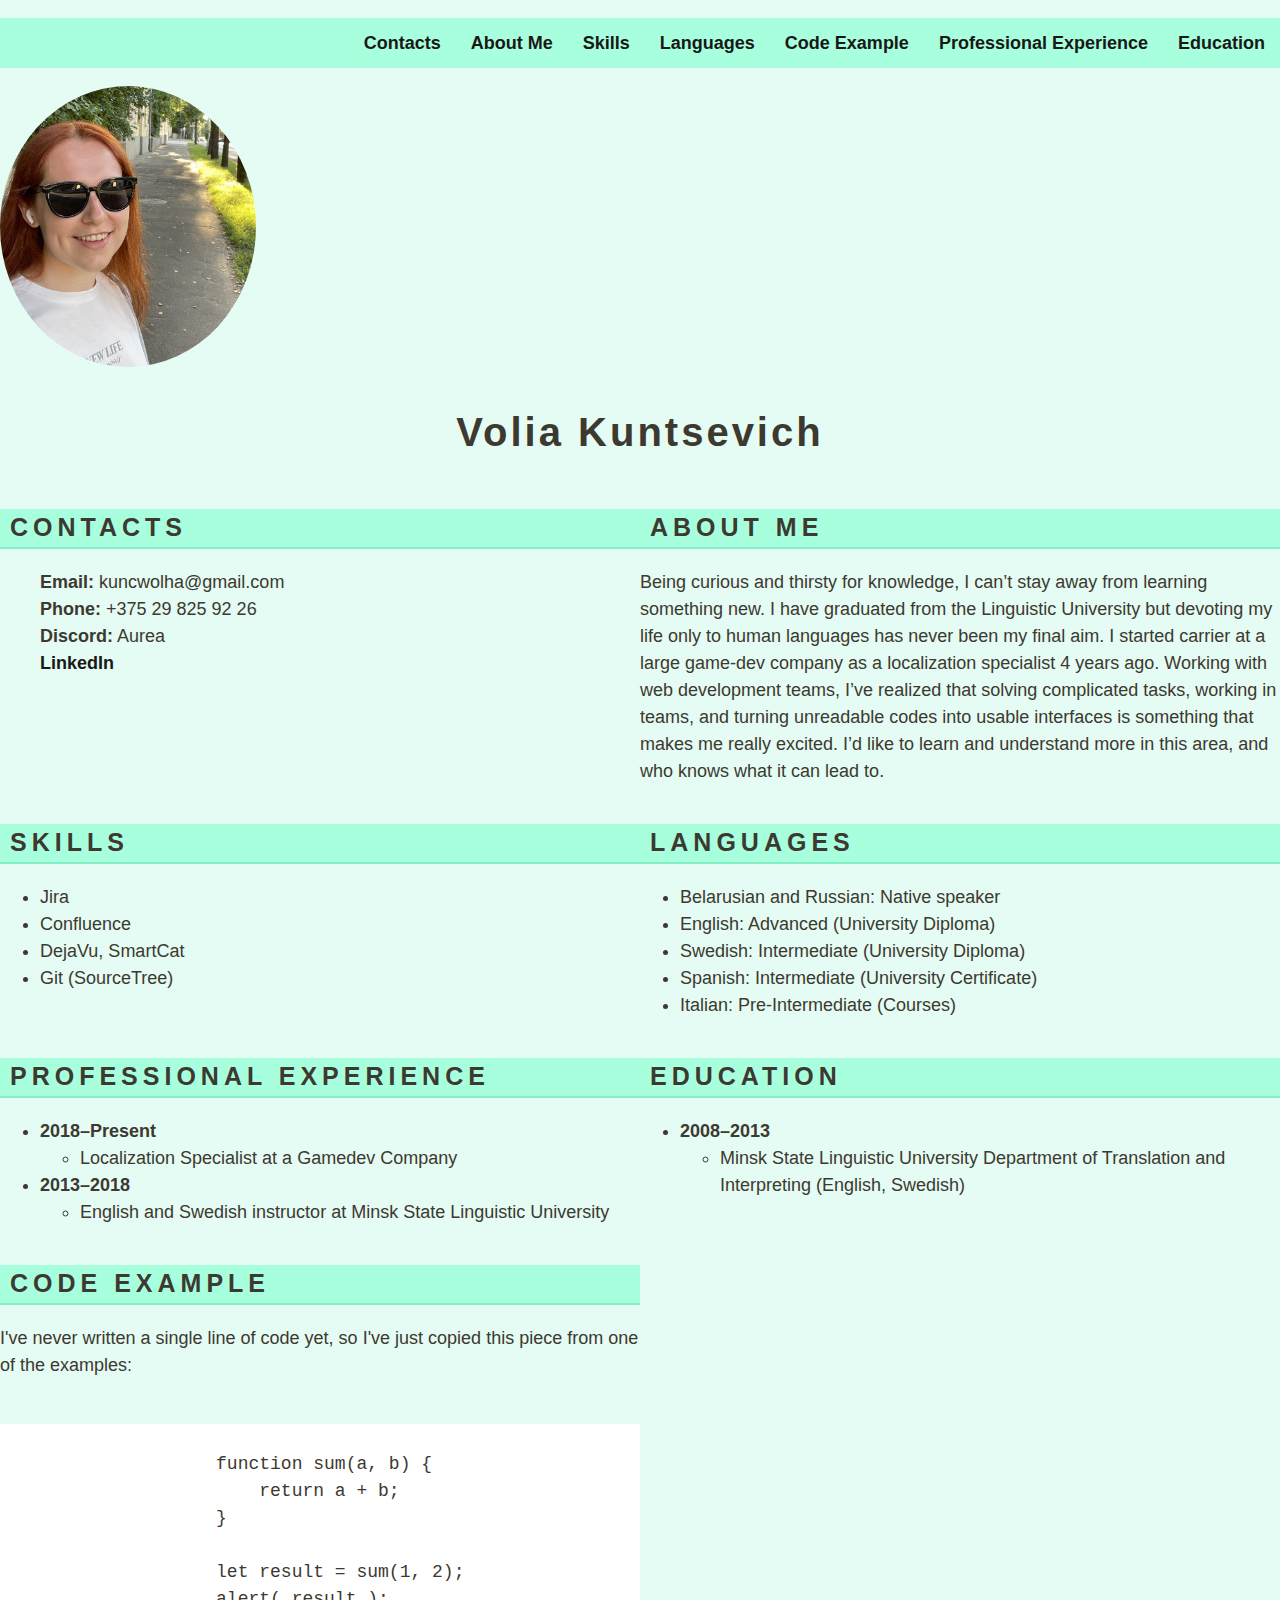
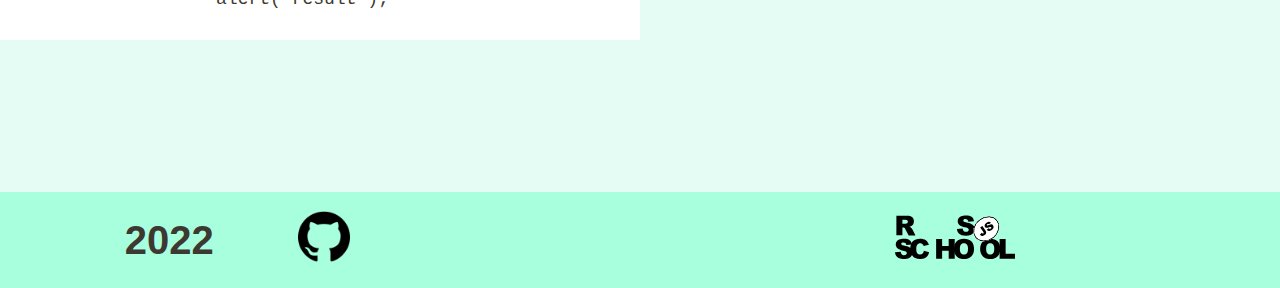
<file: index.html>
<!DOCTYPE html>
<html lang="en">
<head>
    <meta charset="UTF-8">
    <link rel="stylesheet" href="style.css">
    <title>Volia Kuntsevich CV</title>
    <link rel="icon" href="assets/img/favicon.ico">
    <link rel="preconnect" href="https://fonts.googleapis.com">
    <link rel="preconnect" href="https://fonts.gstatic.com" crossorigin><link href="https://fonts.googleapis.com/css2?family=Roboto+Flex:opsz,wght@8..144,300;8..144,400&display=swap" rel="stylesheet">
</head>

<body>
    <header class="header">

        <nav class="nav">
            <ul class="nav-list">
                <li class="nav-item"><a href="#contacts" class="nav-link">Contacts</a></li>
                <li class="nav-item"><a href="#about" class="nav-link">About Me</a></li>
                <li class="nav-item"><a href="#skills" class="nav-link">Skills</a></li>
                <li class="nav-item"><a href="#languages" class="nav-link">Languages</a></li>
                <li class="nav-item"><a href="#code" class="nav-link">Code Example</a></li>
                <li class="nav-item"><a href="#experience" class="nav-link">Professional Experience</a></li>
                <li class="nav-item"><a href="#education" class="nav-link">Education</a></li>
            </ul>
        </nav>

        <div class="container">
        <img src="assets/img/photo_cv.jpeg" alt="Candidate's Photo" class="cv-photo">
        <div class="cv-name">
            <h1 class="main-title">Volia Kuntsevich</h1>
        </div>
        </div>
    </header>
        
    <main class="main">
        <div class="container main-container">

            <section class="section" id="contacts">
            <h2 class="section-title">Contacts</h2>
                <div>
                    <ul class="contacts-list">
                        <li><b>Email:</b> kuncwolha@gmail.com</li>
                        <li><b>Phone:</b> +375 29 825 92 26</li>
                        <li><b>Discord:</b> Aurea</li>
                        <li><a href="https://www.linkedin.com/in/olga-kuntsevich-709a16a2/" class="link"><b>LinkedIn</b></a></li>
                    </ul>
                </div>
            </section>

            <section class="section" id="about">
            <h2 class="section-title">About me</h2>
            <p>Being curious and thirsty for knowledge, I can’t stay away from learning something new. I have graduated from the Linguistic University 
               but devoting my life only to human languages has never been my final aim. I started carrier at a large game-dev company as a localization 
               specialist 4 years ago. Working with web development teams, I’ve realized that solving complicated tasks, working in teams, and turning 
               unreadable codes into usable interfaces is something that makes me really excited. I’d like to learn and understand more in this area, 
               and who knows what it can lead to.</p>
            </section>

            <section class="section" id="skills">
            <h2 class="section-title">Skills</h2>
            <div>
                <ul>
                    <li>Jira</li>
                    <li>Confluence</li>
                    <li>DejaVu, SmartCat</li>
                    <li>Git (SourceTree)</li>
                </ul>
            </div>
            </section>

            <section class="section" id="languages">
                <h2 class="section-title">Languages</h2>
            <div>
                <ul>
                    <li>Belarusian and Russian: Native speaker</li>
                    <li>English: Advanced (University Diploma)</li>
                    <li>Swedish: Intermediate (University Diploma)</li>
                    <li>Spanish: Intermediate (University Certificate)</li>
                    <li>Italian: Pre-Intermediate (Courses)</li>
                </ul>
            </div>
            </section>

            <section class="section" id="experience">
                <h2 class="section-title">Professional Experience</h2>
            <div>
                <ul>
                    <li><b>2018–Present</b>
                        <ul>
                            <li>Localization Specialist at a Gamedev Company</li>
                        </ul></li>
                    <li><b>2013–2018</b>
                        <ul>
                            <li>English and Swedish instructor at Minsk State Linguistic University</li>
                        </ul></li>
                </ul>
            </div>
            </section>

            <section class="section" id="education">
                <h2 class="section-title">Education</h2>
            <div>
                <ul>
                    <li><b>2008–2013</b>
                        <ul>
                            <li>Minsk State Linguistic University Department of Translation and Interpreting (English, Swedish)</li>
                        </ul></li>
                </ul>
            </div>
            </section>

            <section class="section" id="code">
                <h2 class="section-title">Code Example</h2>
                <p>I've never written a single line of code yet, so I've just copied this piece from one of the examples:</p>
            <div>
                <pre>
                    <code class="code">
                    function sum(a, b) {
                        return a + b;
                    }
          
                    let result = sum(1, 2);
                    alert( result );          
                </code>
                </pre>
            </div>
            </section>
        </div>
    </main>

    <footer class="footer">
        <div class="container">
            <nav class="footer-navigation">
                <ul class="footer-list">
                    <li class="create-date">2022</li>
                    <li><a href="https://github.com/Refurinn-A"><img src="assets/img/github.png" alt="Me on github" class="github-image"></a></li>
                    <li><a href="https://rs.school/js/"><img src="assets/img/rs_school_js.svg" alt="School Logo" class="logo-image"></a></li>
                </ul>
            </nav>
        </div>
    </footer>
</body>
</html>
</file>
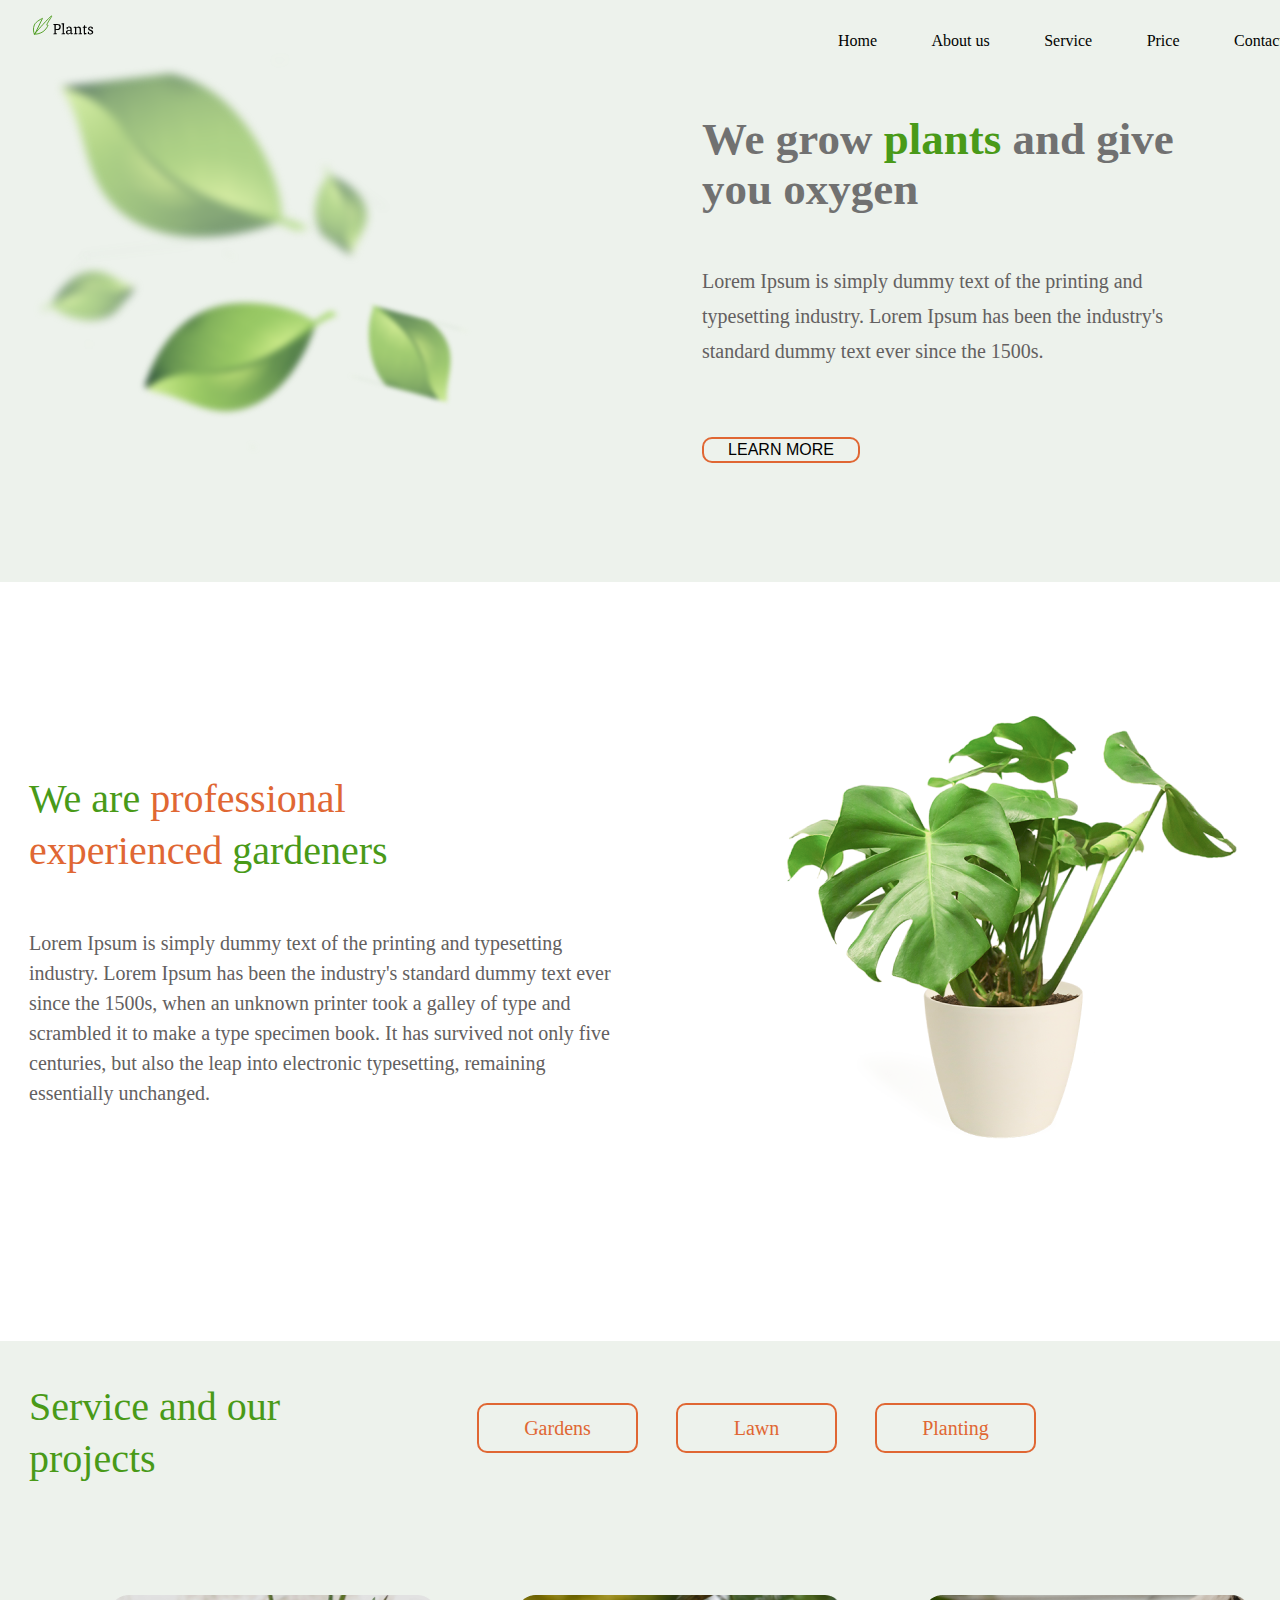
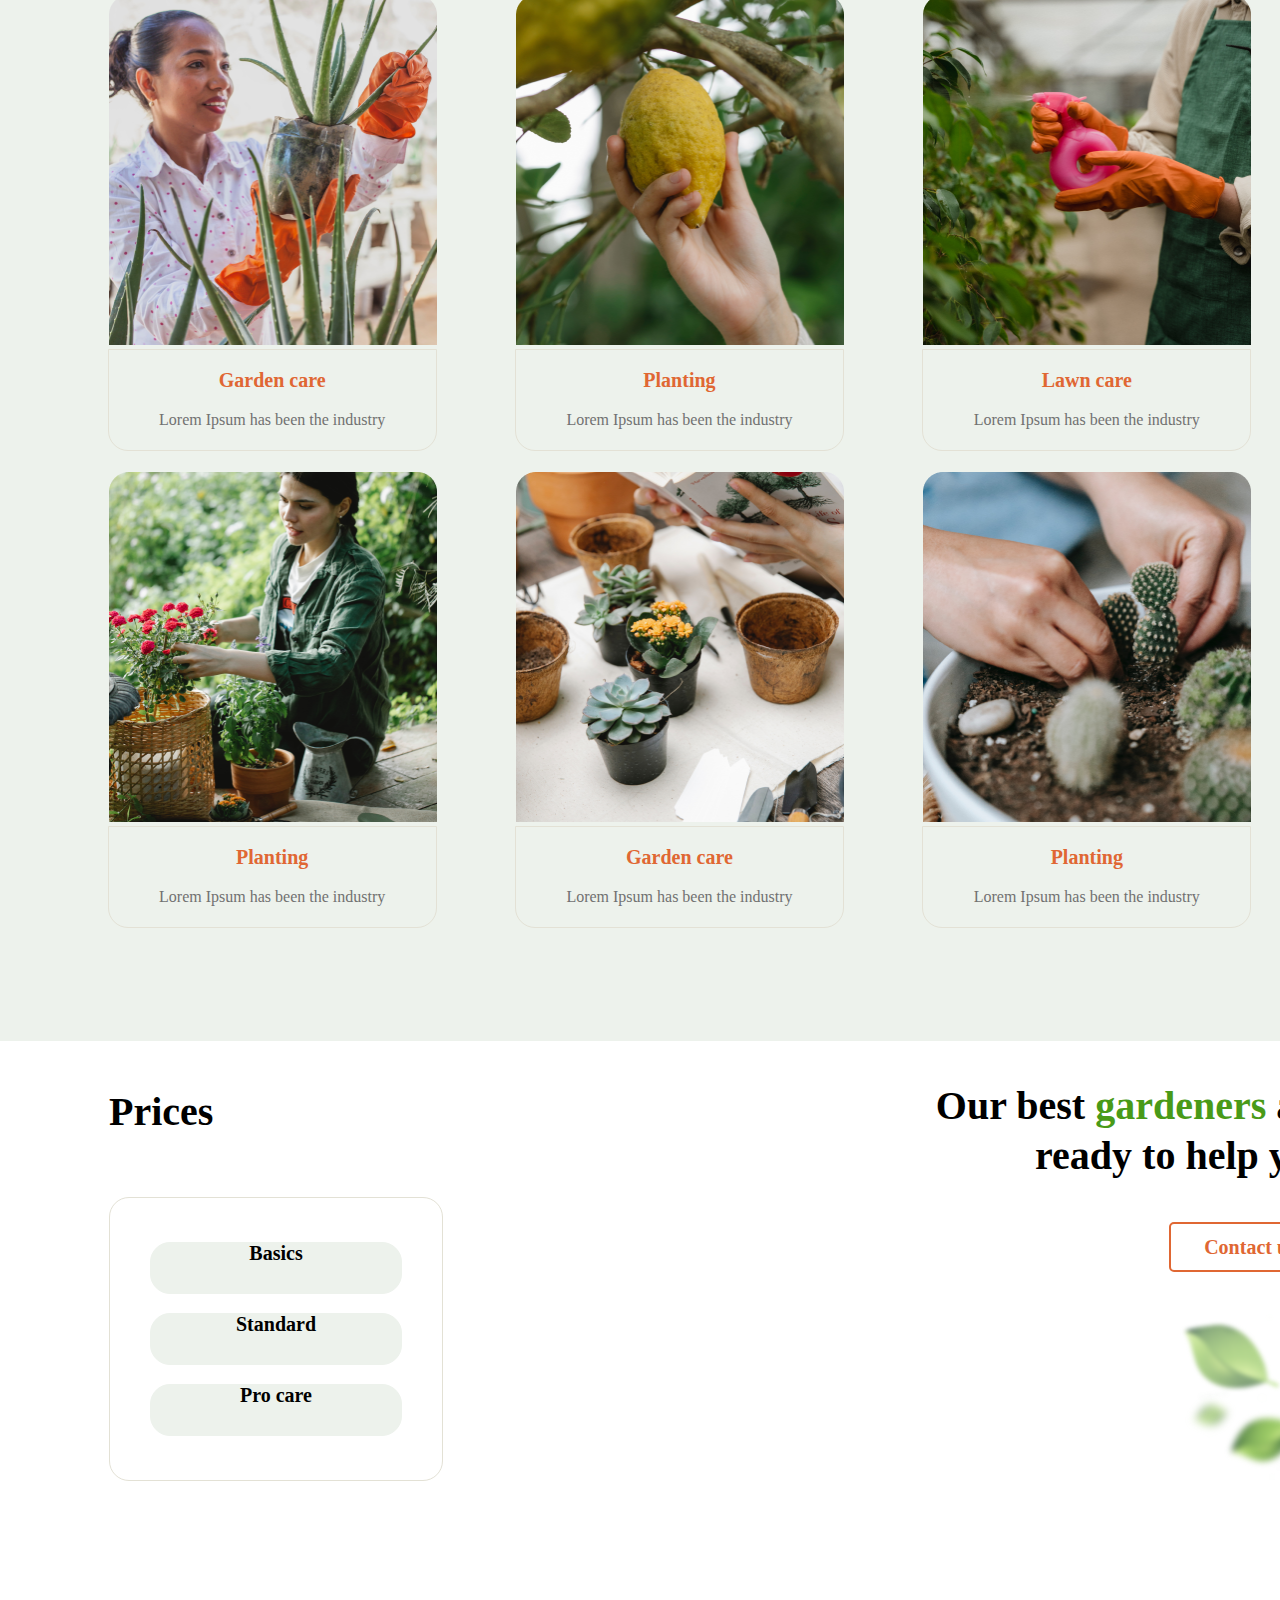
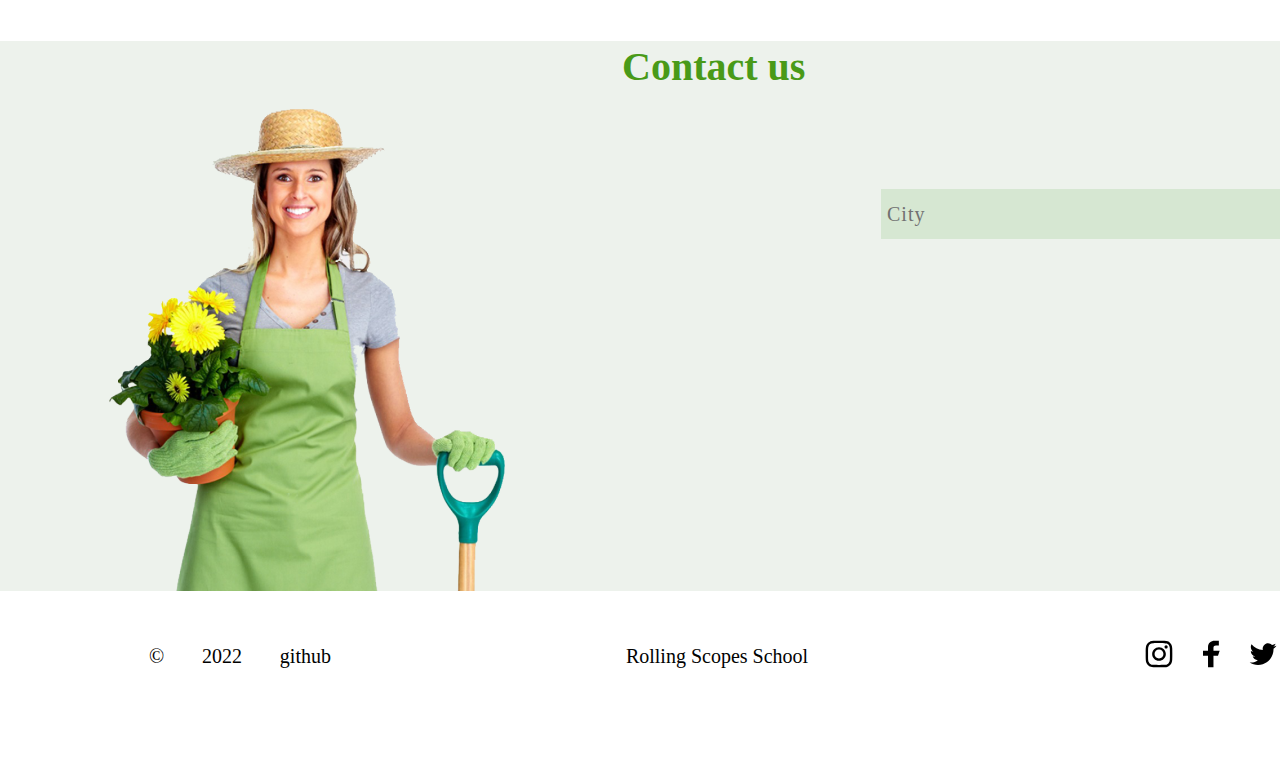
<file: plants/index.html>
<!DOCTYPE html>
<html lang="en">
<head>
    <meta charset="UTF-8">
    <link rel="stylesheet" href="style.css">
    <title>Plants</title>
    <link rel="icon" href="assets/img/favicon.ico">
    <link rel="preconnect" href="https://fonts.googleapis.com">
    <link rel="preconnect" href="https://fonts.gstatic.com" crossorigin><link href="https://fonts.googleapis.com/css2?family=Roboto+Flex:opsz,wght@8..144,300;8..144,400&display=swap" rel="stylesheet">
</head>

<body>
    <header class="header">
        <div class="navbar">
            <img src="assets/img/logo.svg" alt="Logo" class="logo">

            <nav class="nav">
                <ul class="nav-list">
                    <li class="nav-item"><a href="#welcome" class="nav-link">Home</a></li>
                    <li class="nav-item"><a href="#about" class="nav-link">About us</a></li>
                    <li class="nav-item"><a href="#service" class="nav-link">Service</a></li>
                    <li class="nav-item"><a href="#prices" class="nav-link">Price</a></li>
                    <li class="nav-item"><a href="#contacts" class="nav-link">Contacts</a></li>
                </ul>
            </nav>
        </div>
    </header>

    <main>

        <section class="welcome" id="welcome">
            <div class="welcome_div">
                <img src="assets/img/leafs.svg" alt="Five Leaves" class="welcome_image">
                <div class="welcome_text">
                    <h1 class="welcome_header">
                        We grow <span class="green_word">plants</span> and give you oxygen
                    </h1>
                    <p class="welcome_paragraph">
                        Lorem Ipsum is simply dummy text of the printing and typesetting industry. 
                        Lorem Ipsum has been the industry's standard dummy text ever since the 1500s.
                    </p>
                    <button class="welcome_button">Learn More</button>
                </div>
            </div>
        </section>

        <section class="about" id="about">
            <div class="about_section">
                <div class="about_text">
                    <h2 class="about_header">
                        We are <span class="orange_word">professional experienced</span> gardeners
                    </h2>
                    <p class="about_paragraph">
                        Lorem Ipsum is simply dummy text of the printing and typesetting 
                        industry. Lorem Ipsum has been the industry's standard dummy text ever since the 1500s, 
                        when an unknown printer took a galley of type and scrambled it to make a type specimen book. 
                        It has survived not only five centuries, but also the leap into electronic typesetting, 
                        remaining essentially unchanged.
                    </p>
                </div>
                <img src="assets/img/houseplant_1.png" alt="House Plant" class="about_image">
            </div>
        </section>

        <section class="service" id="service">
            <div class="service_div">
                <div class="service_header">
                    <p class="service_header_text">Service and our projects</p>
                    <ul class="service_list">
                        <li><button class="service_header_button">Gardens</button></li>
                        <li><button class="service_header_button">Lawn</button></li>
                        <li><button class="service_header_button">Planting</button></li>
                    </ul>
                </div>
                <div>
                    <ul class="service_tile">
                        <li class="tile_item">
                            <figure>
                                <img src="assets/img/tile_pic_1.png" alt="Garden Care" class="tile_image">
                                <figcaption class="tile_caption">
                                    <h3 class="tile_headers">Garden care</h3>
                                    <p class="tile_texts">Lorem Ipsum has been the industry</p>
                                </figcaption>
                            </figure>
                        </li>
                        <li class="tile_item">
                            <figure>
                                <img src="assets/img/tile_pic_2.png" alt="Planting" class="tile_image">
                                <figcaption class="tile_caption">
                                    <h3 class="tile_headers">Planting</h3>
                                    <p class="tile_texts">Lorem Ipsum has been the industry</p>
                                </figcaption>
                            </figure>
                        </li>
                        <li class="tile_item">
                            <figure>
                                <img src="assets/img/tile_pic_3.png" alt="Lawn care" class="tile_image">
                                <figcaption class="tile_caption">
                                    <h3 class="tile_headers">Lawn care</h3>
                                    <p class="tile_texts">Lorem Ipsum has been the industry</p>
                                </figcaption>
                            </figure>
                        </li>
                        <li class="tile_item">
                            <figure>
                                <img src="assets/img/tile_pic_4.png" alt="Planting" class="tile_image">
                                <figcaption class="tile_caption">
                                    <h3 class="tile_headers">Planting</h3>
                                    <p class="tile_texts">Lorem Ipsum has been the industry</p>
                                </figcaption>
                            </figure>
                        </li>
                        <li class="tile_item">
                            <figure>
                                <img src="assets/img/tile_pic_5.png" alt="Garden Care" class="tile_image">
                                <figcaption class="tile_caption">
                                    <h3 class="tile_headers">Garden care</h3>
                                    <p class="tile_texts">Lorem Ipsum has been the industry</p>
                                </figcaption>
                            </figure>
                        </li>
                        <li class="tile_item">
                            <figure>
                                <img src="assets/img/tile_pic_6.png" alt="Planting" class="tile_image">
                                <figcaption class="tile_caption">
                                    <h3 class="tile_headers">Planting</h3>
                                    <p class="tile_texts">Lorem Ipsum has been the industry</p>
                                </figcaption>
                            </figure>
                        </li>
                    </ul>
                </div>
            </div>
        </section>

        <section class="prices" id="prices">
            <div class="price_div">
                <div class="price_menu">
                    <h2 class="price_header">Prices</h2>
                    <div class="price_added_div">
                        <ul class="price_menu_list">
                            <li class="price_menu_list_item">Basics</li>
                            <li class="price_menu_list_item">Standard</li>
                            <li class="price_menu_list_item">Pro care</li>
                        </ul>
                    </div>
                </div>
                <div class="price_contact_us">
                    <div class="ready_to_help">
                        <h2 class="price_header_garden">
                            Our best <span class="green_word">gardeners</span> are ready to help you
                        </h2>
                        <button class="price_button">Contact us</button>
                    </div>
                    <img src="assets/img/leafs2.svg" alt="Four Leaves" class="price_image">
                </div>
            </div>
        </section>

        <section class="contacts" id="contacts">
            <img src="assets/img/contact_woman.png" alt="Gardener" class="contact_image">
            <h2 class="contact_header">Contact us</h2>
            <div class="contact_option_list">
                <button class="contact_option">City</button>
            </div>
        </section>

    </main>

    <footer class="footer">
        <div>
            <ul class="footer-list">
                <li class="footer-item">
                    <ul class="footer-item1">
                        <li>©</li>
                        <li>2022</li>
                        <li><a href="https://github.com/Refurinn-A" class="nav-link">github</a></li>
                    </ul>
                </li>
                <li><a href="https://github.com/rolling-scopes-school/tasks/blob/master/tasks/plants/plants.md" class="nav-link">Rolling Scopes School</a></li>
                <li>
                    <ul class="footer-item2">
                        <li><a href="https://www.instagram.com/"><img src="assets/img/instagram.svg" alt="Instagram" class="footer-image"></a></li>
                        <li><a href="https://www.facebook.com/"><img src="assets/img/facebook.svg" alt="Facebook" class="footer-image"></a></li>
                        <li><a href="https://twitter.com/"><img src="assets/img/twitter.svg" alt="Twitter" class="footer-image"></a></li>
                        <li><a href="https://www.pinterest.com/"><img src="assets/img/pinterest.svg" alt="Pinterest" class="footer-image"></a></li>
                    </ul>
                </li>
            </ul>
        </div>
    </footer>
</body>
</html>
</file>
<file: style.css>
html {
    scroll-behavior: smooth;
}

body {
    font-family: 'Roboto', sans-serif;
    font-size: 18px;
    font-weight: 400;
    line-height: 1.5;
    color: #3D3930;
    background-color: #E4FCF3;
    min-height: 100vh;
    margin: 0;
    padding: 0;
    display: flex;
    flex-direction: column;
    justify-content: space-between;
}

* {
    box-sizing: border-box;
}

.nav {
    background-color: #A7FFDE;
}

.nav-list {
    display: flex;
    justify-content: flex-end;
    align-items: center;
    flex-wrap: wrap;
    list-style: none;
}

.nav-link {
    padding: 0 15px;
    line-height: 50px;
    text-decoration: none;
    color: #181816;
    font-weight: 600;
}

.cv-photo {
    width: 20%;
    height: 20%;
    border-radius: 70%;
}

.main-title {
    text-align: center;
}

.container {
    max-width: 1440px;
    margin: 0 auto;
}

.contacts-list {
    list-style: none;
}

.link {
    text-decoration: none;
    color: #181816;
}

.main-container {
    display: flex;
    flex-wrap: wrap;
}

.section {
    width: 50%;
    border: 1px #F9DA71;
}

@media (max-width: 768px) {
    .section {
        width: 100%;
    }
}

.main-title {
    font-size: 40px;
    font-weight: 800;
    letter-spacing: 3px;
}

.section-title {
    font-size: 25px;
    font-weight: 600;
    text-transform: uppercase;
    letter-spacing: 5px;
    padding-left: 10px;
    background-color: #A7FFDE;
    border-bottom: 2px solid #86EEC7;
}

.code {
    display: block;
    justify-content: center;
    background-color: #ffffff;
}

.logo-image {
    width: 40%;
    height: 40%;
}

.github-image {
    width: 10%;
    height: 10%;
}

.create-date {
    font-size: 40px;
    font-weight: 600;
}

.footer {
    margin-top: 80px;
    background-color: #A7FFDE;
}

.footer-list {
    display: flex;
    justify-content: space-evenly;
    align-items: center;
    list-style: none;
}
</file>
<file: plants/style.css>
@media (min-width: 1440px) {
    :root {
        width: 1440px;
        margin: 0 auto;
    }
}

html {
    scroll-behavior: smooth;
}

body {
    margin: 0
}

.header {
    flex: 0 0 auto;
    background-color: #EDF2EC;
    font-family: 'Inika';
    font-style: normal;
    font-weight: 400;
    font-size: 16px;
}

.navbar {
    width: 1220px;
    height: 50px;
    margin: auto;
    display: flex;
    justify-content: space-between;
    align-items: center;
}

.logo {
    width: 79px;
    height: 21px;
}

.nav {
    width: 452px;
    height: 50px;
}

.nav-list {
    width: 452px;
    height: 50px;
    display: flex;
    flex-direction: row;
    justify-content: space-between;
    align-items: center;
    list-style: none;
}

.nav-item {
    color: #010201;
}

.nav-item:hover {
    color: #E06733;
    transition-duration: 0.5s;
}

.nav-link {
    text-decoration: none;
    color: #010201;
}

.welcome {
    height: 532px;
    margin: 0 0 auto;
    background-color: #EDF2EC;
    font-family: 'Inter';
    font-style: normal;
}

.welcome_div {
    width: 1222px;
    height: 407px;
    margin: 0 auto;
    display: flex;
    flex-direction: row;
    justify-content: space-between;
    align-items: center;
}

.welcome_image {
    width: 449px;
    height: 407px;
}

.welcome_text {
    width: 549px;
    height: 340px;
    display: flex;
    flex-direction: column;
    justify-content: space-between;
    align-items: stretch;
}

.welcome_header {
    width: 549px;
    height: 101px;
    font-weight: 700;
    font-size: 45px;
    line-height: 50px;
    color: #717171;
}

.green_word {
    color: #499A18;
}

.welcome_paragraph {
    width: 525px;
    height: 105px;
    font-weight: 400;
    font-size: 20px;
    line-height: 35px;
    color: #636060;
}

.welcome_button {
    width: 158px;
    height: 44px;
    margin-top: 48px;
    line-height: 20px;
    text-transform: uppercase;
    border: 2px solid #E06733;
    border-radius: 10px;
    background: #EDF2EC;
    font-weight: 400;
    font-size: 16px;
    color: #000000;
    text-align: center;
}

.about {
    position: relative;
    height: 666px;
    margin: 0 0 auto;      
    background-color: #FFFFFF;
    font-style: normal;
}

.about_section {
    margin: 93px auto;
    width: 1222px;
    height: 479px;
    display: flex;
    flex-direction: row;
    justify-content: space-between;
    align-items: center;
}

.about_image {
    width: 464px;
    height: 479px;
}

.about_text {
    width: 605px;
    height: 350px;
    display: flex;
    flex-direction: column;
    justify-content: space-between;
    /*align-items: stretch;*/
}

.about_header {
    width: 463px;
    height: 102px;
    font-family: 'Inika';
    font-weight: 400;
    font-size: 40px;
    line-height: 52px;
    color: #499A18;
}

.orange_word {
    color: #E06733;
}

.about_paragraph {
    weight: 605px;
    height: 208px;
    font-weight: 400;
    font-size: 20px;
    line-height: 30px;
    font-family: 'Inter';
    color: #636060;
}

.service {
    height: 1300px;
    margin: 0 auto;
    display: flex;
    flex-direction: column;
    justify-content: space-between;
    align-items: center;
    background-color: #EDF2EC;
    font-style: normal;
}

.service_header {
    width: 1007px;
    height: 94px;
    margin: 40px 324px 90px 109px;
    display: flex;
    flex-direction: row;
    justify-content: space-between;
    align-items: center;
}

.service_header_text {
    width: 306px;
    height: 94px;
    font-family: 'Inika';
    font-weight: 400;
    font-size: 40px;
    line-height: 52px;
    color: #499A18;
}

.service_list {
    width: 559px;
    height: 50px;
    display: flex;
    flex-direction: row;
    justify-content: space-between;
    align-items: center;
    list-style: none;
}

.service_header_button {
    width: 161px;
    height: 50px;
    text-align: center;
    font-family: 'Inika';
    font-weight: 400;
    font-size: 20px;
    line-height: 26px;
    color: #E06733;
    background-color: #EDF2EC;
    border: 2px solid #E06733;
    border-radius: 10px;
}

.service_tile {
    width: 1222px;
    height: 955px;
    margin: 0 auto;
    list-style: none;
    display: flex;
    flex-direction: row;
    justify-content: space-between;
    flex-wrap: wrap;
    align-items: center;
    padding: 0;
}

.tile_item {
    width: 330px;
    height: 450px;
    margin: auto;
   
}

.tile_image {
    width: 329px;
    height: 350px;
    /*display: block;*/
}

.tile_caption {
    text-align: center;
    width: 327px;
    height: 100px;
    font-family: 'Inter';
    font-style: normal;
    line-height: 20px;
    border: 1px solid #E3E1D5;
    border-radius: 0 0 20px 20px;
}

.tile_headers {
    font-weight: 700;
    font-size: 20px;
    color: #E06733;
}

.tile_texts {
    font-weight: 400;
    font-size: 16px;
    color: #717171;
}

.prices {
    height: 560px;
    margin: 0 0 auto;
    background-color: #FFFFFF;
    font-style: normal;
}

.price_div {
    width: 1222px;
    height: 405px;
    margin: 40px 109px 115px 109px;
    display: flex;
    flex-direction: row;
    justify-content: space-between;
    align-items: center;
}

.price_menu {
    width: 332px;
    height: 391px;
}

.price_header {
    margin-top: 0;
    margin-bottom: 60px;
    width: 135;
    height: 49px;
    font-family: 'Inter';
    font-style: normal;
    font-weight: 700;
    font-size: 40px;
    line-height: 48px;
    color: #000000;
}

.price_added_div {
    width: 332px;
    height: 282px;
    border: 1px solid #E3E1D5;
    border-radius: 20px;
}

.price_menu_list {
    margin: 34px 41px;
    width: 250px;
    height: 214px;
    list-style: none;
    display: flex;
    flex-direction: column;
    justify-content: space-around;
    align-items: center;
    padding: 0;
}

.price_menu_list_item {
    width: 250px;
    height: 50px;
    border: 1px solid #EDF2EC;
    border-radius: 20px;
    background-color: #EDF2EC;
    font-family: 'Inter';
    font-style: normal;
    font-weight: 700;
    font-size: 20px;
    line-height: 20px;
    color: #000000;
    text-align: center;
    
}

.price_contact_us {
    display: flex;
    flex-direction: column;
    justify-content: space-between;
    align-items: flex-end;
}

.ready_to_help {
    width: 452px;
    height: 191px;
    display: flex;
    flex-direction: column;
    justify-content: space-between;
    align-items: flex-end;
}

.price_header_garden {
    margin: 0;
    font-family: 'Inter';
    font-style: normal;
    font-weight: 700;
    font-size: 40px;
    line-height: 50px;
    text-align: right;
    color: #000000;
}

.price_button {
    width: 162px;
    height: 50px;
    border: 2px solid #E06733;
    border-radius: 5px;
    background: #FFFFFF;
    font-family: 'Inika';
    font-style: normal;
    font-weight: 700;
    font-size: 20px;
    line-height: 26px;
    text-align: center;
    color: #E06733;
}

.price_image {
    width: 152px;
    height: 175px;
    margin-top: 39px;
}

.contacts {
    position: relative;
    height: 550px;
    margin: 0 0 auto;
    background-color: #EDF2EC;
}

.contact_header {
    position: absolute;
    margin-top: 60px;
    margin-left: 622px;
    width: 195px;
    height: 51px;
    font-family: 'Inika';
    font-style: normal;
    font-weight: 700;
    font-size: 40px;
    line-height: 52px;
    color: #499A18;
    margin-block-start: 0;
    margin-block-end: 0;
}

.contact_image {
    position: absolute;
    width: 400px;
    height: 497px;
    margin-top: 53px;
    margin-left: 109px;
}

.contact_option {
    position: absolute;
    margin-top: 148px;
    margin-left: 881px;
    width: 450px;
    height: 50px;
    background-color: #D6E7D2;
    font-family: 'Inter';
    font-style: normal;
    font-weight: 400;
    font-size: 20px;
    line-height: 40px;
    letter-spacing: 0.05em;
    color: #717171;
    text-align: left;
    border: none;
}


.footer {
    height: 130px;
    margin: 0 0 auto;
    background-color: #FFFFFF;
    color: #000000;
    font-family: 'Inter';
    font-style: normal;
    font-weight: 400;
    font-size: 20px;
}

.footer-list {
    width: 1222px;
    height: 50px;
    display: flex;
    flex-direction: row;
    justify-content: space-between;
    align-items: center;
    list-style: none;
    padding: 0;
    margin: 40px 109px;
}

.footer-item1 {
    width: 182px;
    height: 50px;
    display: flex;
    flex-direction: row;
    justify-content: space-between;
    align-items: center;
    list-style: none;
}

.footer-item2 {
    width: 188px;
    height: 50px;
    display: flex;
    flex-direction: row;
    justify-content: space-between;
    align-items: center;
    list-style: none;
}

.footer-image {
    width: 32px;
    height: 32px;
}
</file>
